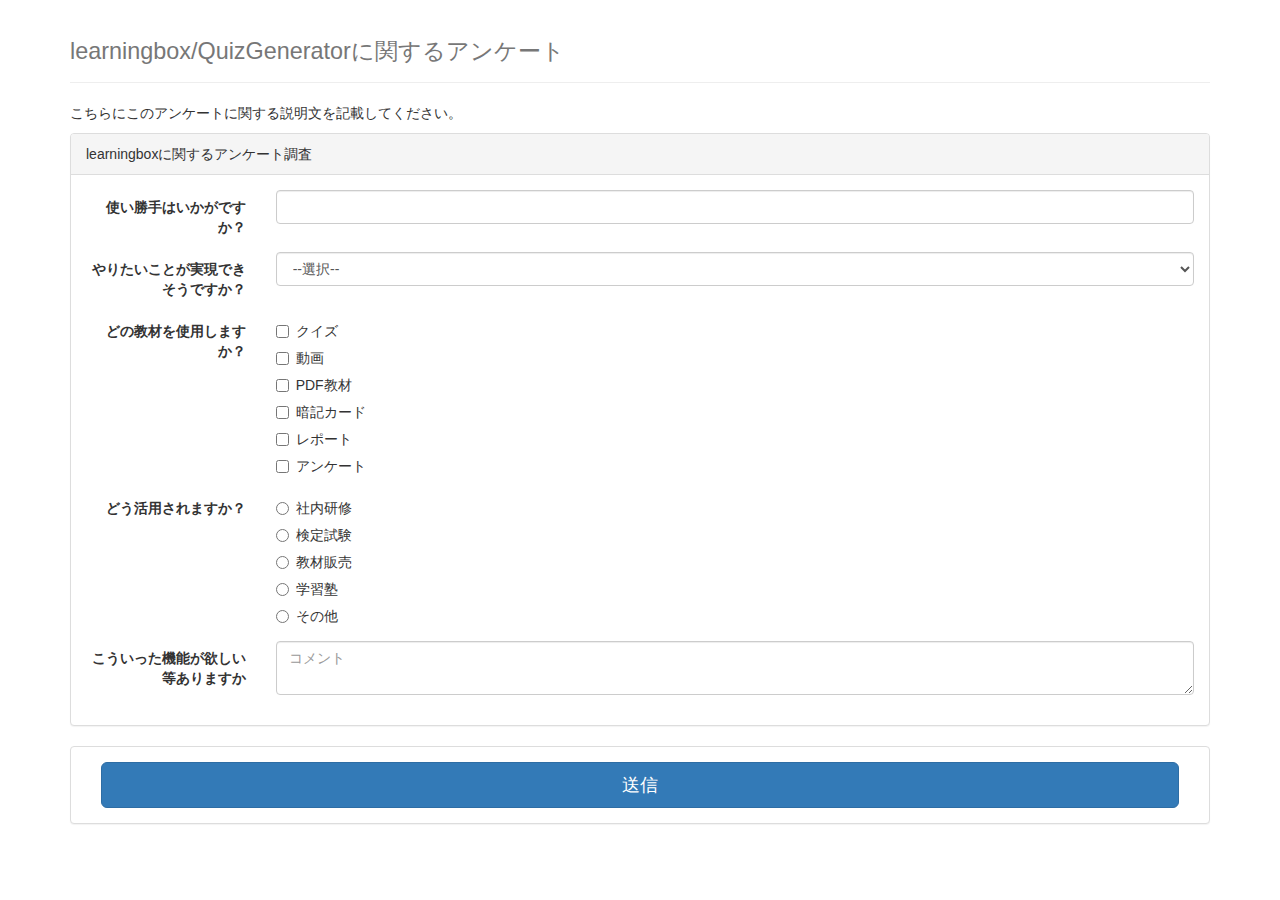
<file: form/form.html>
<html lang="ja">
<head>
	<title>アンケート</title>
	<meta name="viewport" content="width=device-width, initial-scale=1">
<link href="https://maxcdn.bootstrapcdn.com/bootstrap/3.3.7/css/bootstrap.min.css" rel="stylesheet" integrity="sha384-BVYiiSIFeK1dGmJRAkycuHAHRg32OmUcww7on3RYdg4Va+PmSTsz/K68vbdEjh4u" crossorigin="anonymous">

</head>
<body>
	<div class="container">
		<div class="row">
			<div class="col-xs-12">
				<form class="form-horizontal">
					<div class="page-header">
						<!-- アンケートフォームのタイトルを決めます。 -->
						<h1><small>learningbox/QuizGeneratorに関するアンケート</small></h1>
					</div>
					<div>
						<p>こちらにこのアンケートに関する説明文を記載してください。</p>
					</div>
					<section class="panel panel-default">
						<div class="panel-heading">
							<!-- サブタイトルを記載してください -->
							learningboxに関するアンケート調査
						</div>
							<!--  -->
						<div class="panel-body">
							<!-- インプット（１行記入）は下記ソースをご活用ください -->
								<!-- input start-->
								<article class="form-group">
									<label class="col-sm-2 control-label" for="value_point">使い勝手はいかがですか？</label>
									<div class="col-sm-10">
	  									<input type="text" class="form-control" id="" name="使い勝手はいかがですか？" data-required="true">
									</div>
								</article>
								<!-- input end-->

							<!-- プルダウン形式をご活用の場合は、下記ソースをご活用ください -->
								<!-- pulldown start-->
								<article class="form-group">
									<label class="col-sm-2 control-label" for="lastmessage_point">やりたいことが実現できそうですか？</label>
									<div class="col-sm-10">
										<select class="form-control" name="やりたいことが実現できそうですか？" data-required="true">
											<option value="">--選択--</option>
											<option value="できそう">できそう</option>
											<option value="まだわからない">まだわからない</option>
											<option value="できない">できない</option>
										</select>
									</div>
								</article>
								<!-- pulldown start-->

							<!-- チェックボックス形式をご活用の場合は、下記ソースをご活用ください -->
								<!-- checkbox start-->
								<article class="form-group">
									<label class="col-sm-2 control-label" for="どの教材を使用しますか？">どの教材を使用しますか？</label>
									<div class="col-sm-10">
										<div class="checkbox">
										<label>
											<input type="checkbox" value="クイズ" name="どの教材を使用しますか？">クイズ</label>
										</div>
										<div class="checkbox">
											<label><input type="checkbox" value="動画" name="どの教材を使用しますか？">動画</label>
										</div>
										<div class="checkbox">
											<label><input type="checkbox" value="PDF教材" name="どの教材を使用しますか？">PDF教材</label>
										</div>
										<div class="checkbox">
											<label><input type="checkbox" value="暗記カード" name="どの教材を使用しますか？">暗記カード</label>
										</div>
										<div class="checkbox">
											<label><input type="checkbox" value="レポート" name="どの教材を使用しますか？">レポート</label>
										</div>
										<div class="checkbox">
											<label><input type="checkbox" value="アンケート" name="どの教材を使用しますか？">アンケート</label>
										</div>
									</div>
								</article>
								<!-- checkbox end-->

							<!-- ラジオボタン形式をご活用の場合は、下記ソースをご活用ください -->
								<!-- radio start-->
								<article class="form-group">
									<label class="col-sm-2 control-label" for="どう活用されますか？">どう活用されますか？</label>
									<div class="col-sm-10">
										<div class="radio">
											<label><input type="radio" name="どう活用されますか？" value="社内研修">社内研修</label>
										</div>
										<div class="radio">
											<label><input type="radio" name="どう活用されますか？" value="検定試験">検定試験</label>
										</div>
										<div class="radio">
											<label><input type="radio" name="どう活用されますか？" value="教材販売">教材販売</label>
										</div>
										<div class="radio">
											<label><input type="radio" name="どう活用されますか？" value="学習塾">学習塾</label>
										</div>
										<div class="radio">
											<label><input type="radio" name="どう活用されますか？" value="その他">その他</label>
										</div>
									</div>
								</article>
								<!-- radio end -->

							<!-- インプット（複数行記入）をご活用の場合は、下記ソースをご活用ください -->
								<!-- textarea start-->
								<article class="form-group">
									<label class="col-sm-2 control-label" for="textarea">こういった機能が欲しい等ありますか</label>
									<div class="col-sm-10">
										<textarea class="form-control" name="こういった機能が欲しい等ありますか" placeholder="コメント" data-required="true"></textarea>
									</div>
								</article>
								<!-- textarea end-->
						</div>
					</section>

					<!--  -->
					<input type="hidden" name="__score__" value="100">

					<!--  -->
					<section class="panel panel-default">
						<div class="panel-body">
						<article>
							<div class="col-sm-12">
								<button type="button" id="submit" class="btn btn-primary btn-block btn-lg">送信</button>
							</div>
						</article>
						</div>
					</section>
				</form>
			</div>
		</div>
	</div>
</body>
</html>
</file>
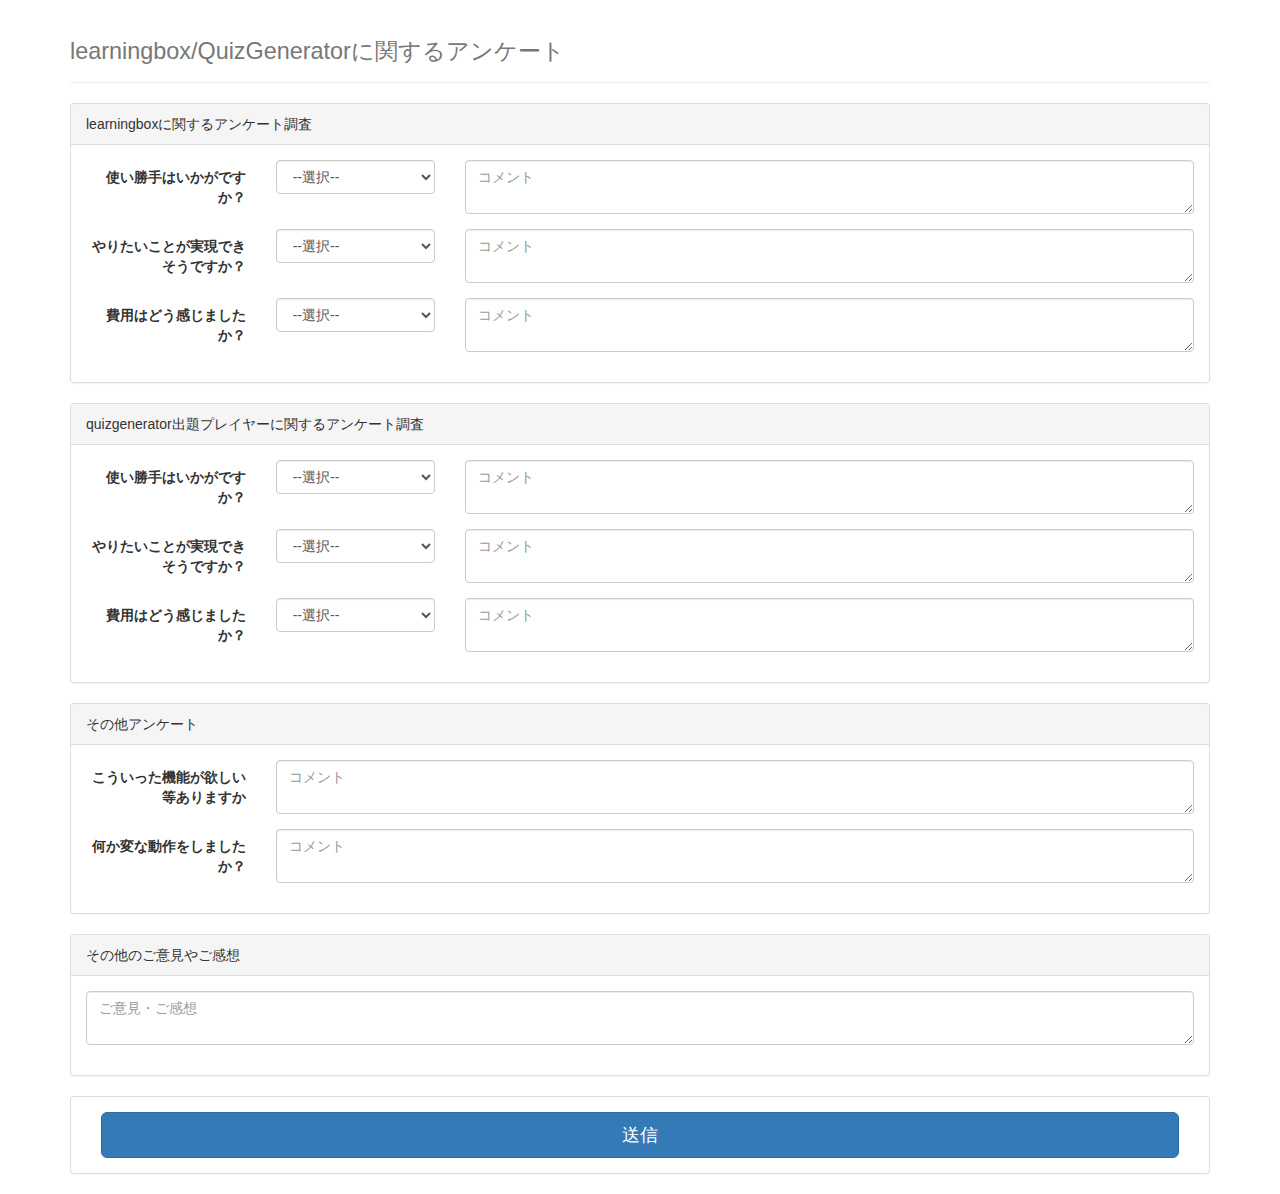
<file: form/sample.html>
<html lang="ja">
<head>
	<title>アンケート</title>
	<meta name="viewport" content="width=device-width, initial-scale=1">
<link href="https://maxcdn.bootstrapcdn.com/bootstrap/3.3.7/css/bootstrap.min.css" rel="stylesheet" integrity="sha384-BVYiiSIFeK1dGmJRAkycuHAHRg32OmUcww7on3RYdg4Va+PmSTsz/K68vbdEjh4u" crossorigin="anonymous">

</head>
<body>
	<div class="container">
		<div class="row">
			<div class="col-xs-12">
				<form class="form-horizontal">
					<div class="page-header">
						<h1><small>learningbox/QuizGeneratorに関するアンケート</small></h1>
					</div>
					<div>
					</div>
					<section class="panel panel-default">
						<div class="panel-heading">
							learningboxに関するアンケート調査
						</div>
						<div class="panel-body">
							<article class="form-group">
								<label class="col-sm-2 control-label" for="value_point">使い勝手はいかがですか？</label>
								<div class="col-sm-2">
									<select class="form-control" name="LB_使い勝手はいかがですか？" data-required="true">
										<option value="">--選択--</option>
										<option value="良い">良い</option>
										<option value="普通">普通</option>
										<option value="悪い">悪い</option>
									</select>
								</div>
								<div class="col-sm-8">
									<textarea class="form-control" name="LB_使い勝手はいかがですか？_コメント" placeholder="コメント" data-required="true"></textarea>
								</div>
							</article>
							<article class="form-group">
								<label class="col-sm-2 control-label" for="lastmessage_point">やりたいことが実現できそうですか？</label>
								<div class="col-sm-2">
									<select class="form-control" name="LB_やりたいことが実現できそうですか？" data-required="true">
										<option value="">--選択--</option>
										<option value="できそう">できそう</option>
										<option value="まだわからない">まだわからない</option>
										<option value="できない">できない</option>
									</select>
								</div>
								<div class="col-sm-8">
									<textarea class="form-control" name="LB_やりたいことが実現できそうですか？_コメント" placeholder="コメント" data-required="true"></textarea>
								</div>
							</article>
							<article class="form-group">
								<label class="col-sm-2 control-label" for="lastmessage_point">費用はどう感じましたか？</label>
								<div class="col-sm-2">
									<select class="form-control" name="LB_費用はどう感じましたか？" data-required="true">
										<option value="">--選択--</option>
										<option value="良い">安い</option>
										<option value="普通">普通</option>
										<option value="悪い">高い</option>
									</select>
								</div>
								<div class="col-sm-8">
									<textarea class="form-control" name="LB_費用はどう感じましたか？_コメント" placeholder="コメント" data-required="true"></textarea>
								</div>
							</article>
						</div>
					</section>
					<section class="panel panel-default">
						<div class="panel-heading">
							quizgenerator出題プレイヤーに関するアンケート調査
						</div>
						<div class="panel-body">
							<article class="form-group">
								<label class="col-sm-2 control-label" for="value_point">使い勝手はいかがですか？</label>
								<div class="col-sm-2">
									<select class="form-control" name="QG_使い勝手はいかがですか？" data-required="true">
										<option value="">--選択--</option>
										<option value="良い">良い</option>
										<option value="普通">普通</option>
										<option value="悪い">悪い</option>
									</select>
								</div>
								<div class="col-sm-8">
									<textarea class="form-control" name="QG_使い勝手はいかがですか？_コメント" placeholder="コメント" data-required="true"></textarea>
								</div>
							</article>
							<article class="form-group">
								<label class="col-sm-2 control-label" for="lastmessage_point">やりたいことが実現できそうですか？</label>
								<div class="col-sm-2">
									<select class="form-control" name="QG_やりたいことが実現できそうですか？" data-required="true">
										<option value="">--選択--</option>
										<option value="できそう">できそう</option>
										<option value="まだわからない">まだわからない</option>
										<option value="できない">できない</option>
									</select>
								</div>
								<div class="col-sm-8">
									<textarea class="form-control" name="QG_やりたいことが実現できそうですか？_コメント" placeholder="コメント" data-required="true"></textarea>
								</div>
							</article>
							<article class="form-group">
								<label class="col-sm-2 control-label" for="lastmessage_point">費用はどう感じましたか？</label>
								<div class="col-sm-2">
									<select class="form-control" name="QG_費用はどう感じましたか？" data-required="true">
										<option value="">--選択--</option>
										<option value="良い">安い</option>
										<option value="普通">普通</option>
										<option value="悪い">高い</option>
									</select>
								</div>
								<div class="col-sm-8">
									<textarea class="form-control" name="QG_費用はどう感じましたか？_コメント" placeholder="コメント" data-required="true"></textarea>
								</div>
							</article>
						</div>
					</section>
					<section class="panel panel-default">
						<div class="panel-heading">
							その他アンケート
						</div>
						<div class="panel-body">
							<article class="form-group">
								<label class="col-sm-2 control-label" for="score_textarea">こういった機能が欲しい等ありますか</label>
								<div class="col-sm-10">
									<textarea class="form-control" name="こういった機能が欲しい等ありますか" placeholder="コメント" data-required="true"></textarea>
								</div>
							</article>
							<article class="form-group">
								<label class="col-sm-2 control-label" for="retry_textarea">何か変な動作をしましたか？</label>
								<div class="col-sm-10">
									<textarea class="form-control" name="何か変な動作をしましたか？" placeholder="コメント" data-required="true"></textarea>
								</div>
							</article>
						</div>
					</section>
					<section class="panel panel-default">
						<div class="panel-heading">
							その他のご意見やご感想
						</div>
						<div class="panel-body">
							<article class="form-group">
								<div class="col-sm-12">
									<textarea class="form-control" name="ご意見・ご感想" placeholder="ご意見・ご感想"></textarea>
								</div>
							</article>
						</div>
					</section>
					<input type="hidden" name="__score__" value="100">
					<section class="panel panel-default">
						<div class="panel-body">
						<article>
							<div class="col-sm-12">
								<button type="button" id="submit" class="btn btn-primary btn-block btn-lg">送信</button>
							</div>
						</article>
						</div>
					</section>
				</form>
			</div>
		</div>
	</div>
</body>
</html>
</file>
